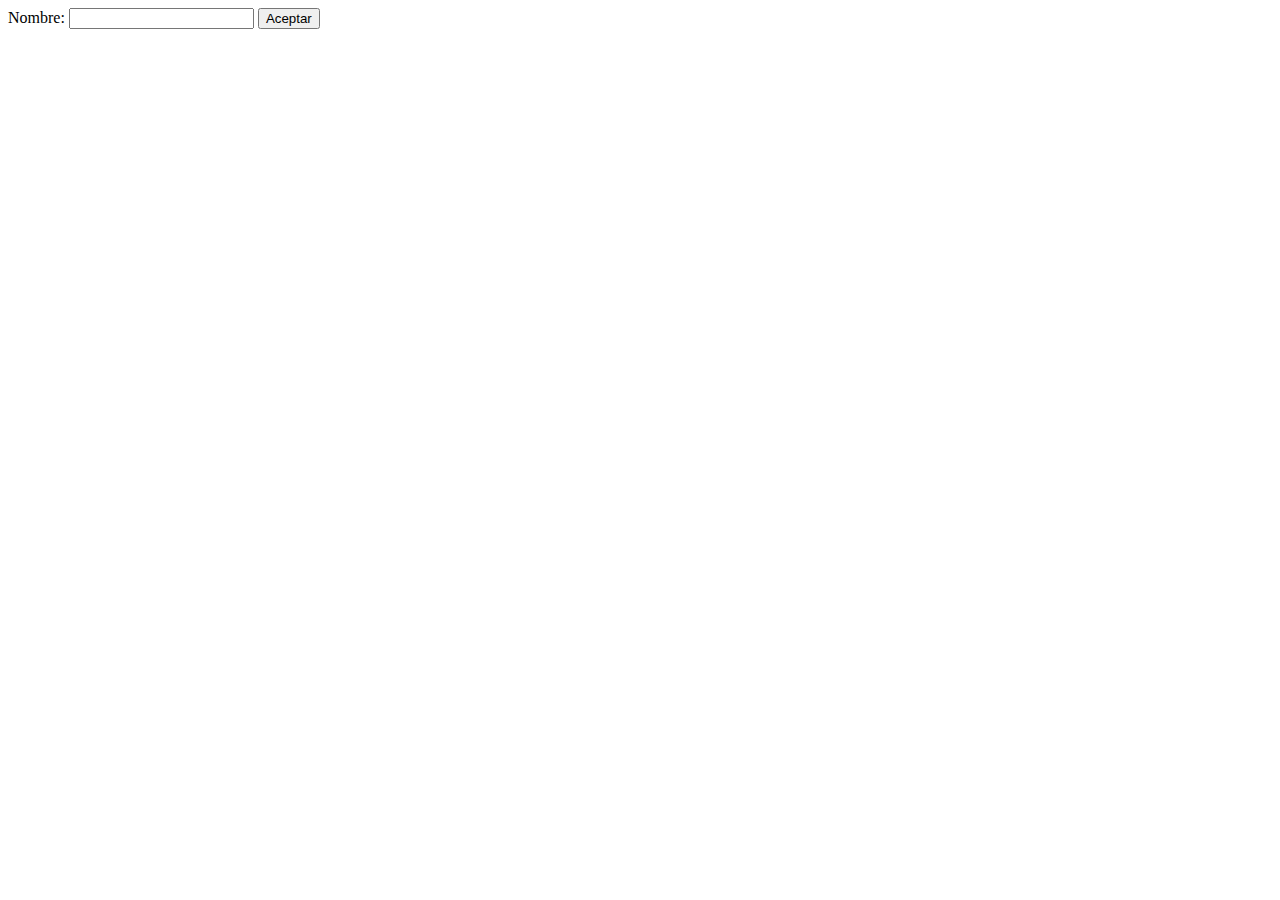
<file: P1/index.html>
<!DOCTYPE html>
<html lang="en">
  <head>
    <meta charset="UTF-8" />
    <meta http-equiv="X-UA-Compatible" content="IE=edge" />
    <meta name="viewport" content="width=device-width, initial-scale=1.0" />
    <title>Document</title>
  </head>
  <body>
    <label>Nombre: </label>
    <input type="text" id="nombre" />

    <button type="button" onclick="getValueInput()">Aceptar</button>

    <script src="./main.js">
     
    </script>
  </body>
</html>
</file>
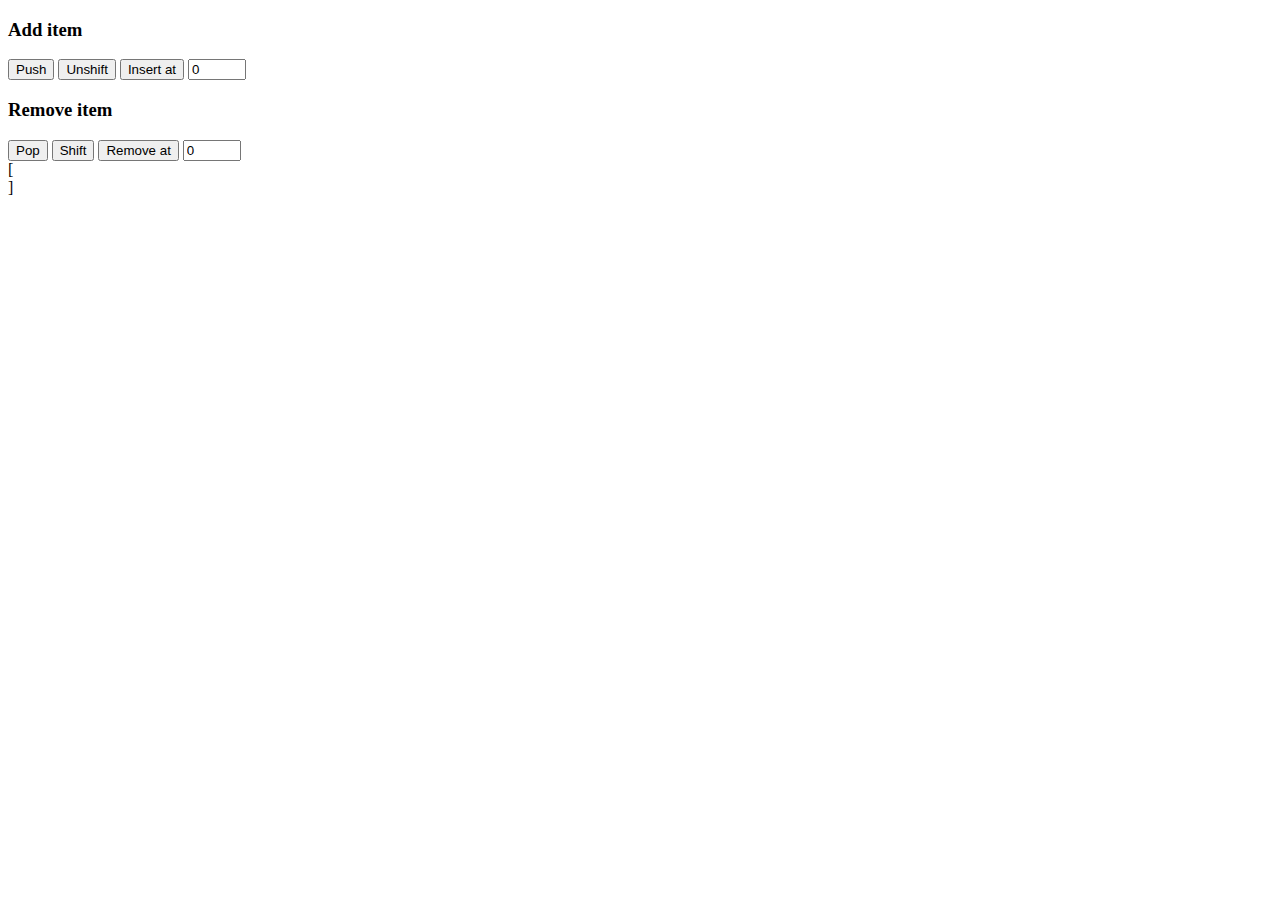
<file: p15/index.html>
<!DOCTYPE html>
<html lang="en">
  <head>
    <meta charset="UTF-8" />
    <meta http-equiv="X-UA-Compatible" content="IE=edge" />
    <meta name="viewport" content="width=device-width, initial-scale=1.0" />
    <title>Document</title>
  </head>
  <body>
    <div>
      <h3>Add item</h3>
      <button onclick="pushArray()">Push</button>
      <button onclick="unshiftArray()">Unshift</button>
      <button onclick="insertArray()">Insert at</button>
      <input
        type="number"
        min="1"
        max="20"
        value="0"
        id="numberAdd"
        style="width: 20px; width: 50px"
      />
    </div>
    <div>
      <h3>Remove item</h3>
      <button onclick="popArray()">Pop</button>
      <button onclick="shiftArray()">Shift</button>
      <button onclick="removeArray()">Remove at</button>
      <input
        type="number"
        min="0"
        max="20"
        value="0"
        id="numberRemove"
        style="width: 50px"
      />
    </div>
    <div>
      [
      <div id="arrayDisplay" style="width: 100%; height: 50%"></div>
      ]
    </div>
  </body>
  <script src="./main.js"></script>
</html>
</file>
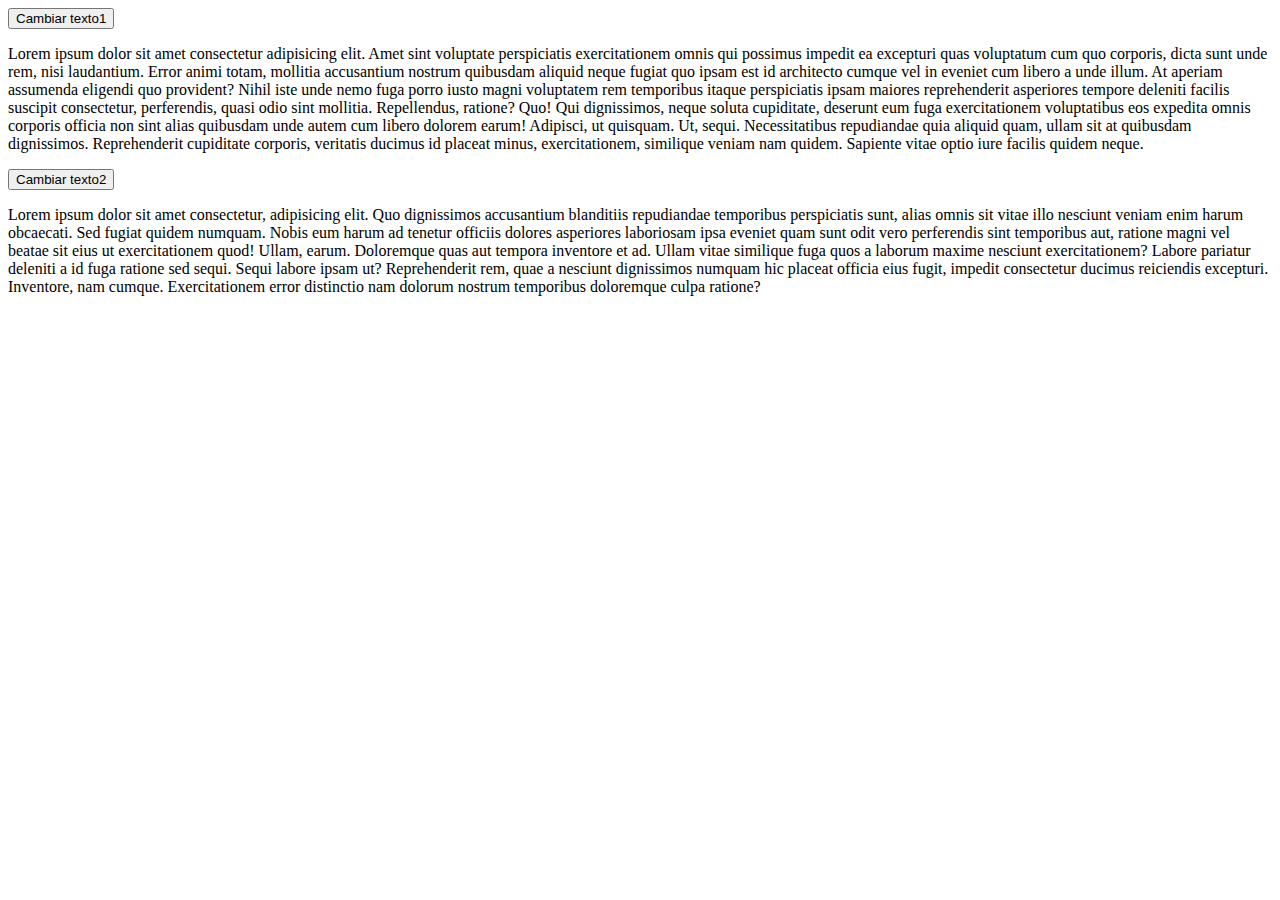
<file: p16/index.html>
<!DOCTYPE html>
<html lang="en">
  <head>
    <meta charset="UTF-8" />
    <meta http-equiv="X-UA-Compatible" content="IE=edge" />
    <meta name="viewport" content="width=<device-width>, initial-scale=1.0" />
    <title>Document</title>
    <link rel="stylesheet" href="style.css" />

    <script
      src="https://code.jquery.com/jquery-3.6.0.js"
      integrity="sha256-H+K7U5CnXl1h5ywQfKtSj8PCmoN9aaq30gDh27Xc0jk="
      crossorigin="anonymous"
    ></script>
    <script src="./main.js"></script>
  </head>
  <body>
    <button id="toggle1">Cambiar texto1</button>
    <p id="texto1">
      Lorem ipsum dolor sit amet consectetur adipisicing elit. Amet sint
      voluptate perspiciatis exercitationem omnis qui possimus impedit ea
      excepturi quas voluptatum cum quo corporis, dicta sunt unde rem, nisi
      laudantium. Error animi totam, mollitia accusantium nostrum quibusdam
      aliquid neque fugiat quo ipsam est id architecto cumque vel in eveniet cum
      libero a unde illum. At aperiam assumenda eligendi quo provident? Nihil
      iste unde nemo fuga porro iusto magni voluptatem rem temporibus itaque
      perspiciatis ipsam maiores reprehenderit asperiores tempore deleniti
      facilis suscipit consectetur, perferendis, quasi odio sint mollitia.
      Repellendus, ratione? Quo! Qui dignissimos, neque soluta cupiditate,
      deserunt eum fuga exercitationem voluptatibus eos expedita omnis corporis
      officia non sint alias quibusdam unde autem cum libero dolorem earum!
      Adipisci, ut quisquam. Ut, sequi. Necessitatibus repudiandae quia aliquid
      quam, ullam sit at quibusdam dignissimos. Reprehenderit cupiditate
      corporis, veritatis ducimus id placeat minus, exercitationem, similique
      veniam nam quidem. Sapiente vitae optio iure facilis quidem neque.
    </p>

    <button id="toggle2" onclick="changeColor()">Cambiar texto2</button>
    <p id="texto2">
      Lorem ipsum dolor sit amet consectetur, adipisicing elit. Quo dignissimos
      accusantium blanditiis repudiandae temporibus perspiciatis sunt, alias
      omnis sit vitae illo nesciunt veniam enim harum obcaecati. Sed fugiat
      quidem numquam. Nobis eum harum ad tenetur officiis dolores asperiores
      laboriosam ipsa eveniet quam sunt odit vero perferendis sint temporibus
      aut, ratione magni vel beatae sit eius ut exercitationem quod! Ullam,
      earum. Doloremque quas aut tempora inventore et ad. Ullam vitae similique
      fuga quos a laborum maxime nesciunt exercitationem? Labore pariatur
      deleniti a id fuga ratione sed sequi. Sequi labore ipsam ut? Reprehenderit
      rem, quae a nesciunt dignissimos numquam hic placeat officia eius fugit,
      impedit consectetur ducimus reiciendis excepturi. Inventore, nam cumque.
      Exercitationem error distinctio nam dolorum nostrum temporibus doloremque
      culpa ratione?
    </p>
  </body>
</html>
</file>
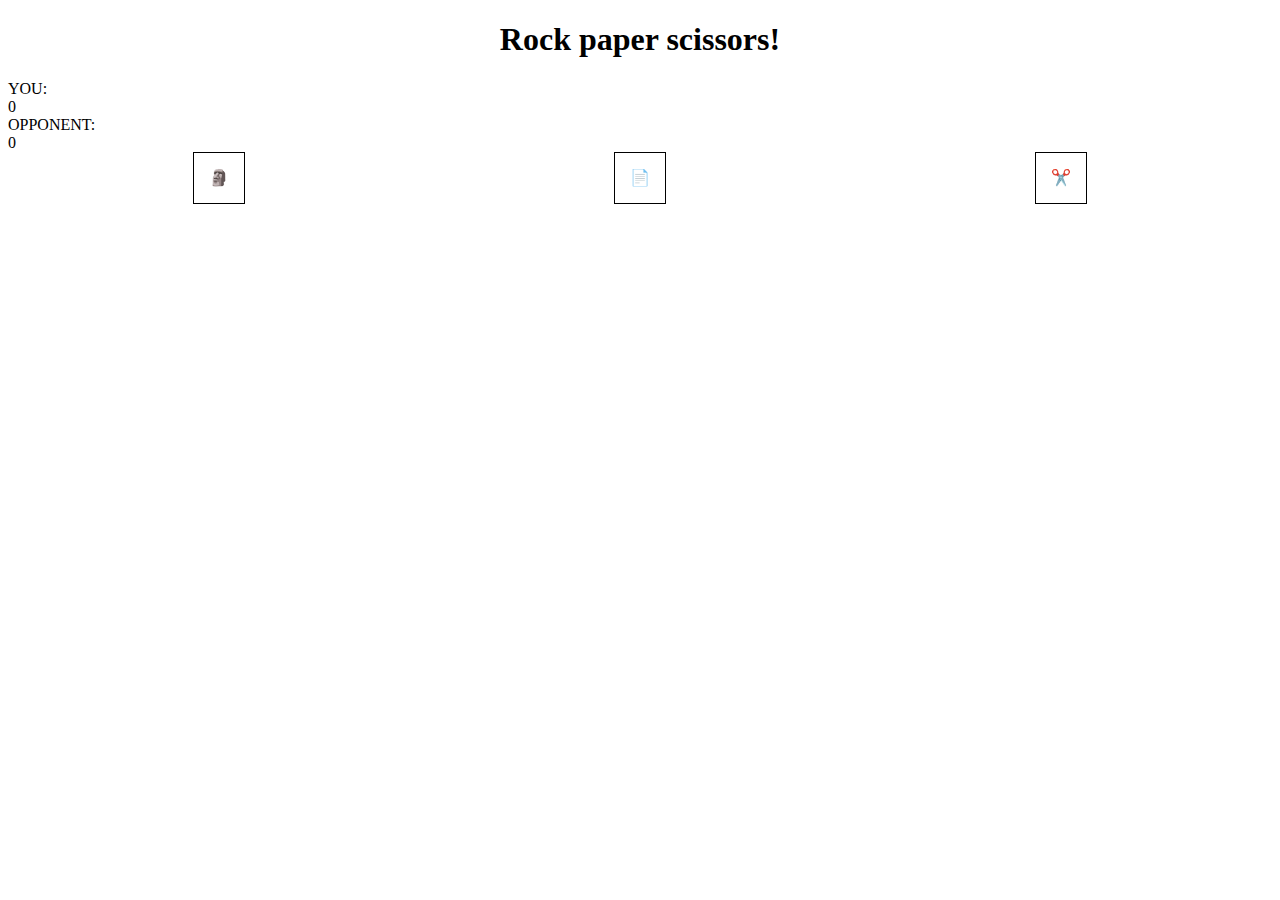
<file: p17/index.html>
<!DOCTYPE html>
<html lang="en">
  <head>
    <meta charset="UTF-8" />
    <meta http-equiv="X-UA-Compatible" content="IE=edge" />
    <meta name="viewport" content="width=<device-width>, initial-scale=1.0" />
    <title>Document</title>
    <link rel="stylesheet" href="style.css" />
    <script
      src="https://code.jquery.com/jquery-3.6.0.js"
      integrity="sha256-H+K7U5CnXl1h5ywQfKtSj8PCmoN9aaq30gDh27Xc0jk="
      crossorigin="anonymous"
    ></script>
    <script src="./main.js"></script>
  </head>
  <body>
    <h1 style="text-align: center">Rock paper scissors!</h1>

    <div score="display: flex; justify-content: space-around">
      <div>YOU:</div> <div id="playerScore">0</div>
      <div>OPPONENT: <div id="computerScore">0</div>
    </div>
    <div style="display: flex; justify-content: space-around">
      <div id="rock">🗿</div>
      <div id="paper">📄</div>
      <div id="scissors">✂️</div>
    </div>
    <div id="results" style="display:flex; justify-content: center;"></div>
  </body>
</html>
</file>
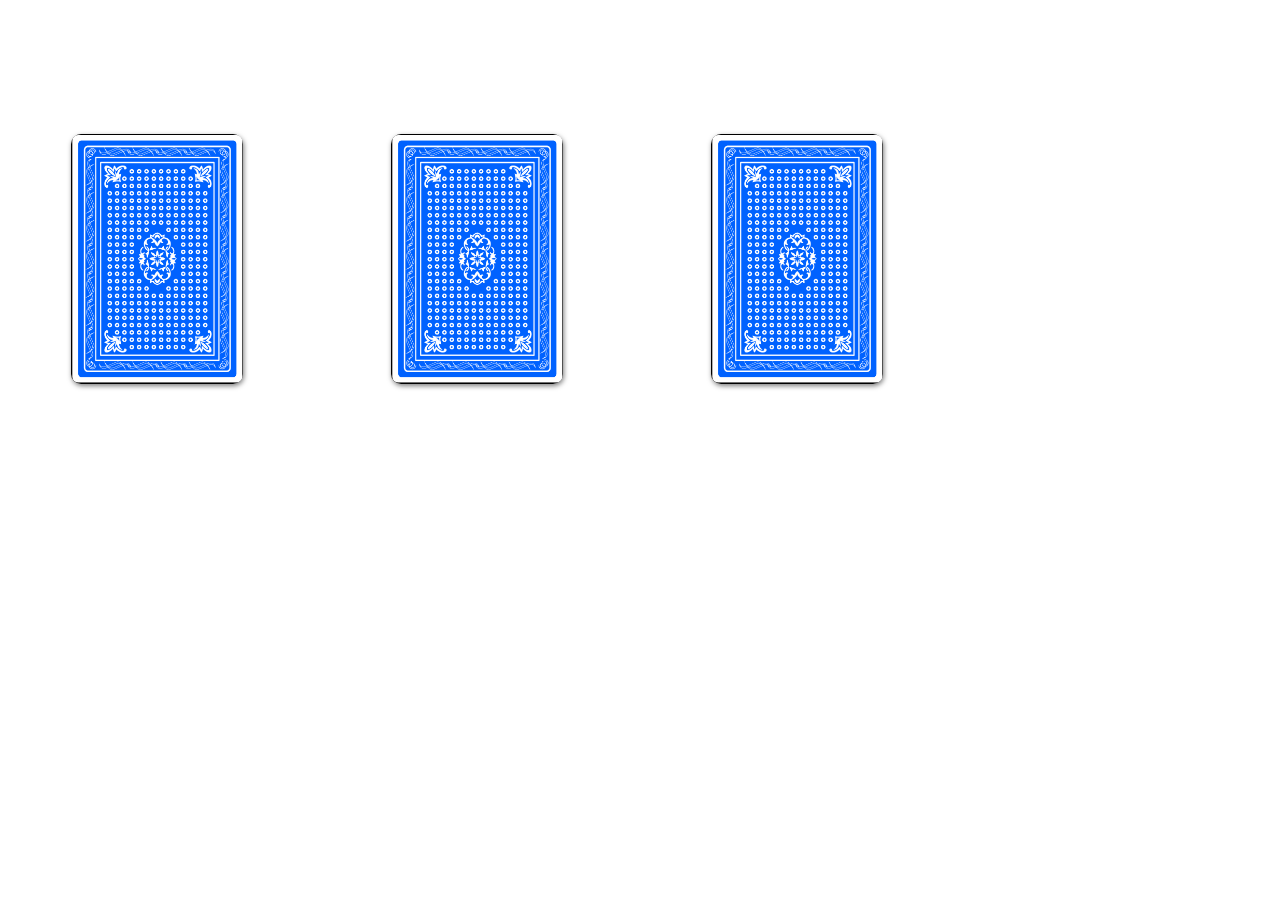
<file: p18/index.html>
<!DOCTYPE html>
<html lang="en">
  <head>
    <meta charset="UTF-8" />
    <meta http-equiv="X-UA-Compatible" content="IE=edge" />
    <meta name="viewport" content="width=<device-width>, initial-scale=1.0" />
    <title>Document</title>
    <link rel="stylesheet" href="style.css" />
    <script
      src="https://code.jquery.com/jquery-3.6.0.js"
      integrity="sha256-H+K7U5CnXl1h5ywQfKtSj8PCmoN9aaq30gDh27Xc0jk="
      crossorigin="anonymous"
    ></script>
    <script src="./main.js"></script>
  </head>
  <body>
    <section>
      <div class="card">
        <img src="imgs/card-back.png" />
      </div>
      <div class="back">
        <img src="imgs/card-front.png" />
      </div>
      
    </section>
    <section>
      <div class="card">
        <img src="imgs/card-back.png" />
      </div>
      <div class="back">
        <img src="imgs/card-front.png" />
      </div>
      
    </section>
    <section>
      <div class="card">
        <img src="imgs/card-back.png" />
      </div>
      <div class="back">
        <img src="imgs/card-front.png" />
      </div>
      
    </section>  
  </body>
</html>
</file>
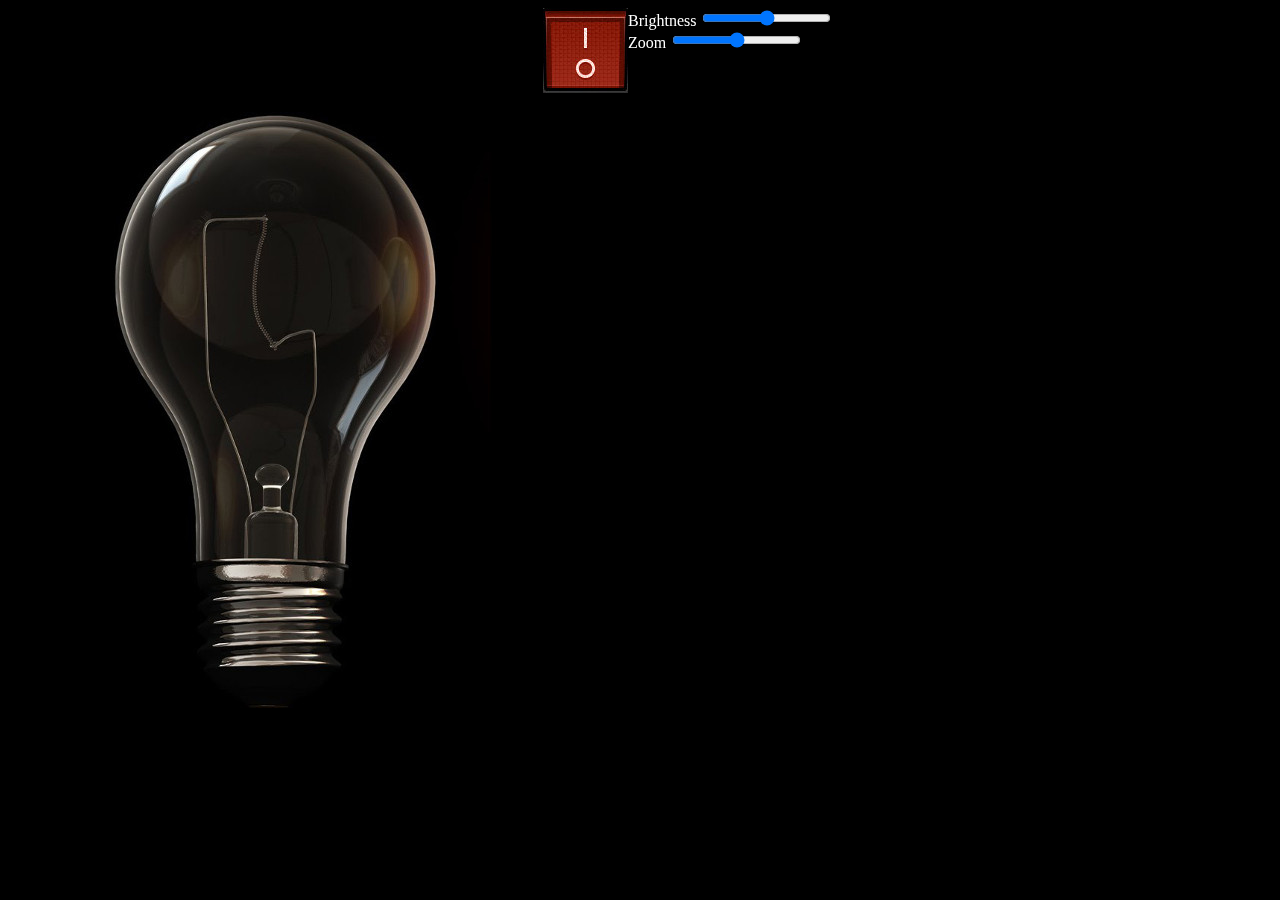
<file: P19/index.html>
<!DOCTYPE html>
<html lang="en">
  <head>
    <meta charset="UTF-8" />
    <meta http-equiv="X-UA-Compatible" content="IE=edge" />
    <meta name="viewport" content="width=device-width, initial-scale=1.0" />
    <title>Document</title>
    <link rel="stylesheet" href="style.css" />
    <script
      src="https://code.jquery.com/jquery-3.6.0.js"
      integrity="sha256-H+K7U5CnXl1h5ywQfKtSj8PCmoN9aaq30gDh27Xc0jk="
      crossorigin="anonymous"
    ></script>
    <script src="./main.js"></script>
  </head>
  <body>
    <div id="content">
      <img src="img/off.jpg" id="bombilla" />
      <img src="img/boff.jpg" class="button" />
      <div class="buttonList">
        <div class="fx-slider">
          <label for="br">Brightness</label>
          <input
            id="br"
            name="br"
            type="range"
            min="0"
            max="200"
            value="100"
            
          />
        </div>
        <div class="fx-slider">
          <label for="ct">Zoom</label>
          <input
            id="zoom"
            name="zoom"
            type="range"
            min="0"
            max="200"
            value="100"
          />
        </div>
      </div>
    </div>
  </body>
</html>
</file>
<file: p16/style.css>
.highlight{color:red;}
.highlightBlue{color:blue;}
</file>
<file: p17/style.css>
#rock,
#paper,
#scissors {
  height: 50px;
  width: 50px;
  border: 1px solid black;
  display: flex;
  justify-content: center;
  align-items: center;
}
#rock:hover,
#paper:hover,
#scissors:hover {
    cursor:pointer;
}
</file>
<file: p18/style.css>
@import url(https://fonts.googleapis.com/css?family=Pacifico);
img {
  border-radius: 10px;
  box-shadow: 1px 2px 5px rgba(0, 0, 0, 0.5);
}
section {
  display: inline-block;
  width: 20%;
  height: 50%;
  margin-left: 5%;
  margin-top: 10%;
  -webkit-perspective: 500;
  perspective: 500;
  -webkit-transform-style: preserve-3d;
  transform-style: preserve-3d;
  -webkit-transition: -webkit-transform 1.5s;
  transition: transform 1.5s;
}
div {
  display: block;
  position: absolute;
  -webkit-backface-visibility: hidden;
  backface-visibility: hidden;
}
.back {
  -webkit-transform: rotateY(180deg);
  transform: rotateY(180deg);
}
section:hover {
  -webkit-transform: rotateY(-180deg);
  transform: rotateY(-180deg);
}

img {
  height: 250px;
}
</file>
<file: P19/style.css>
body {
  background-color: black;
}

#content {
  height: 100%;
  display: flex;
  color: white;
}

.button {
  height: 10%;
}

.zoomButton,
.brightnessButton {
  height: 50px;
  width: 50px;
}

.buttonList {
  display: inline-block;
}

#content {
  filter: brightness(100%) contrast(100%) saturate(100%);
  -webkit-filter: brightness(100%) contrast(100%) saturate(100%);
}
</file>
